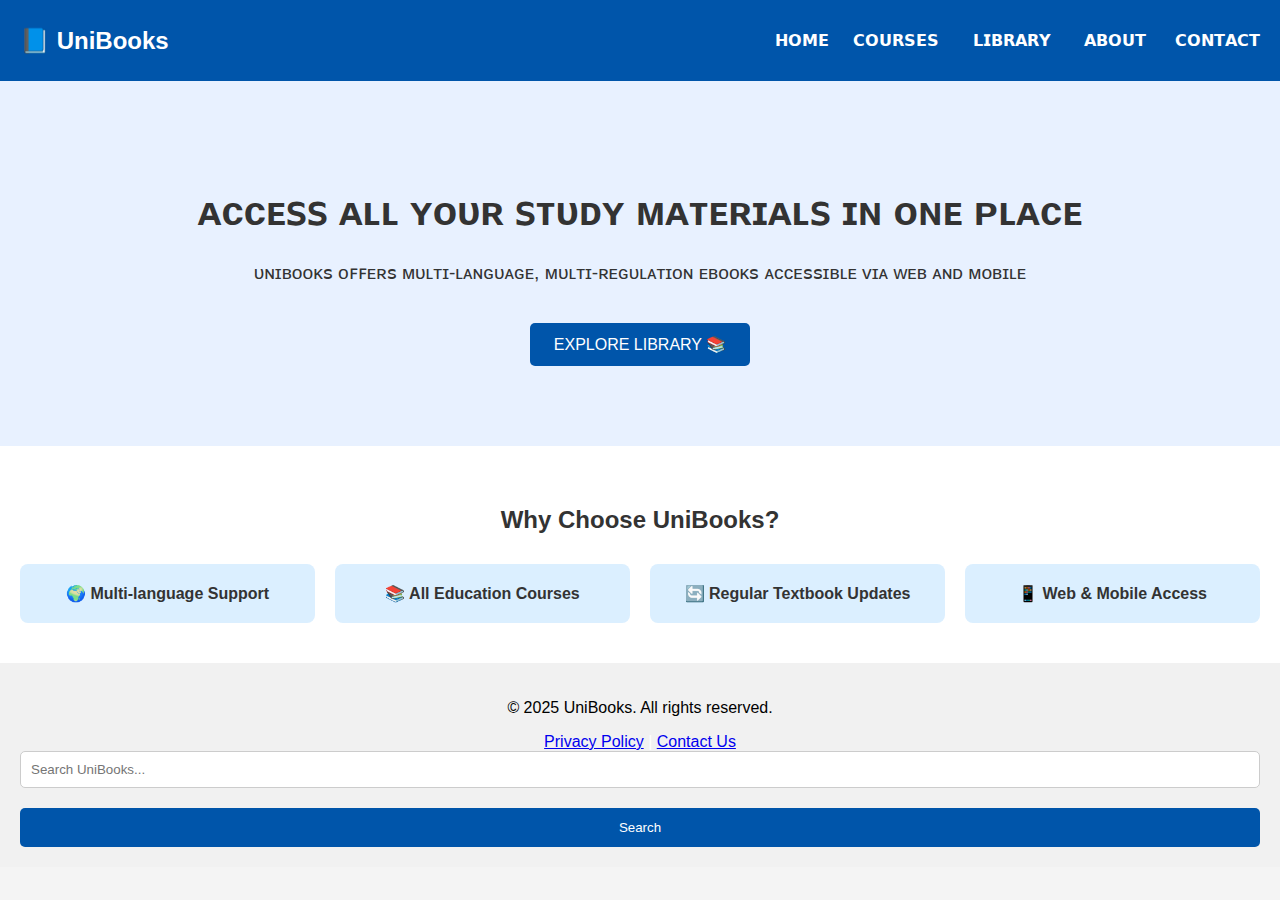
<file: index.html>
<!DOCTYPE html>
<html lang="en">
<head>
  <meta charset="UTF-8"/>
  <meta name="viewport" content="width=device-width, initial-scale=1.0"/>
  <title>UniBooks - All-in-One E-Book Platform</title>
  <link rel="stylesheet" href="style.css">
</head>
<body>

  <header>
    <nav class="navbar">
      <div class="logo">📘 UniBooks</div>
      <ul class="nav-links">
       <li><a href="index.html">𝗛𝗢𝗠𝗘</a></li>
        <li><a href="courses.html"> 𝗖𝗢𝗨𝗥𝗦𝗘𝗦</a></li>
        <li><a href="library.html">   𝗟𝗜𝗕𝗥𝗔𝗥𝗬  </a></li>
        <li><a href="about.html"> 𝗔𝗕𝗢𝗨𝗧  </a></li>
        <li><a href="contact.html">𝗖𝗢𝗡𝗧𝗔𝗖𝗧</a></li>
      </ul>
    </nav>
  </header>


  <section class="hero">
    <h1>ᴀᴄᴄᴇꜱꜱ ᴀʟʟ ʏᴏᴜʀ ꜱᴛᴜᴅʏ ᴍᴀᴛᴇʀɪᴀʟꜱ ɪɴ ᴏɴᴇ ᴘʟᴀᴄᴇ</h1>
    <p>ᴜɴɪʙᴏᴏᴋꜱ ᴏꜰꜰᴇʀꜱ ᴍᴜʟᴛɪ-ʟᴀɴɢᴜᴀɢᴇ, ᴍᴜʟᴛɪ-ʀᴇɢᴜʟᴀᴛɪᴏɴ ᴇʙᴏᴏᴋꜱ ᴀᴄᴄᴇꜱꜱɪʙʟᴇ ᴠɪᴀ ᴡᴇʙ ᴀɴᴅ ᴍᴏʙɪʟᴇ</p>
    <a href="library.html" class="cta-button">EXPLORE LIBRARY 📚</a>
  </section>

  <section class="features">
    <h2>Why Choose UniBooks?</h2>
    <div class="feature-grid">
      <div class="feature-box">🌍 Multi-language Support</div>
      <div class="feature-box">📚 All Education Courses</div>
      <div class="feature-box">🔄 Regular Textbook Updates</div>
      <div class="feature-box">📱 Web & Mobile Access</div>
    </div>
  </section>

  <footer>
    <p style="color: black;">&copy; 2025 UniBooks. All rights reserved.</p>
  <a href="/privacy">Privacy Policy</a> | 
  <a href="/contact">Contact Us</a>
    <form action="/search" method="GET">
    <input type="text" name="q" placeholder="Search UniBooks..." />
    <button type="submit">Search</button>
  </form>
  </footer>

</body>
</html>
</file>
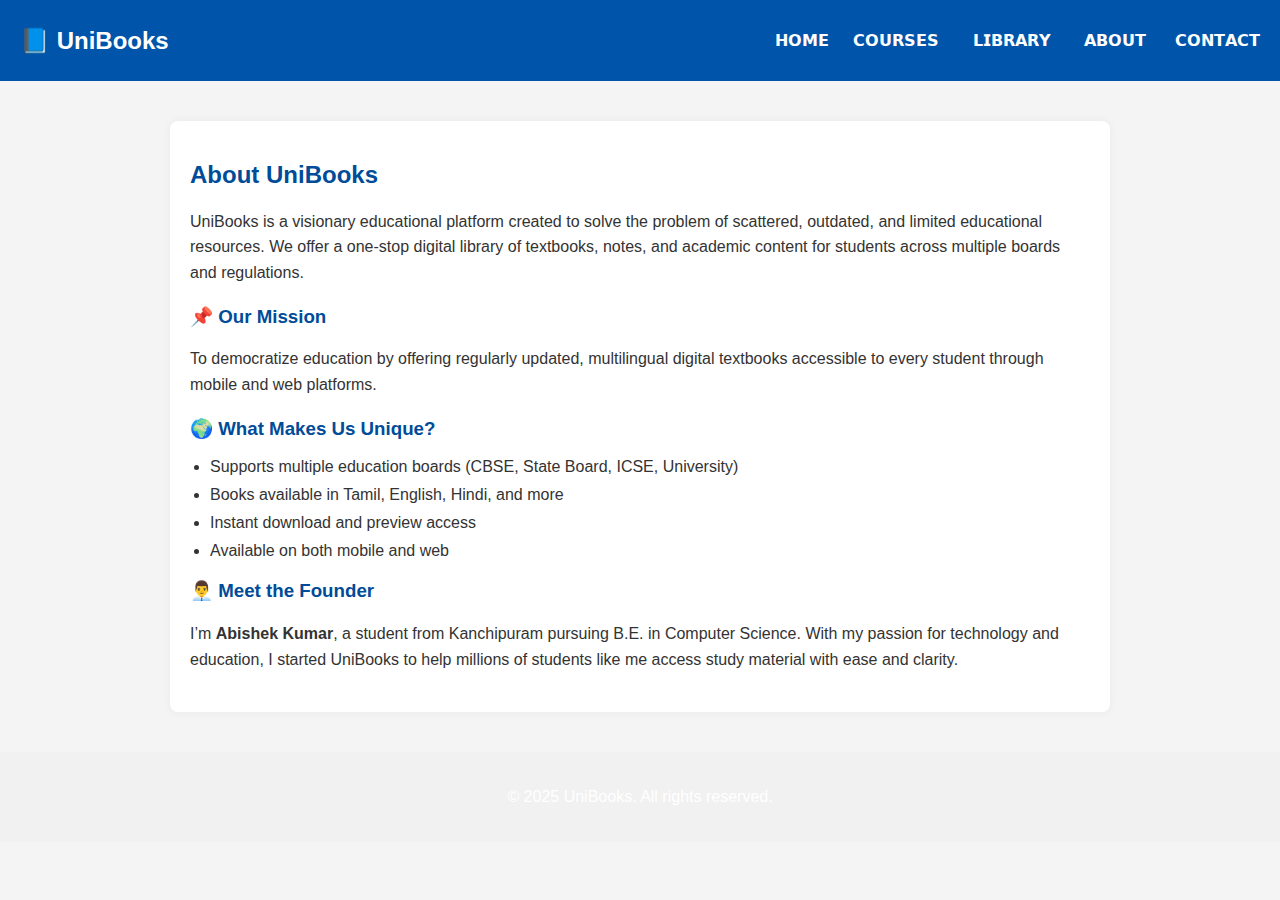
<file: About.html>
<!DOCTYPE html>
<html lang="en">
<head>
  <meta charset="UTF-8" />
  <meta name="viewport" content="width=device-width, initial-scale=1.0"/>
  <title>About Us | UniBooks</title>
  <link rel="stylesheet" href="style.css" />
</head>
<body>
  <header>
    <nav class="navbar">
      <div class="logo">📘 UniBooks</div>
      <ul class="nav-links">
        <li><a href="index.html">𝗛𝗢𝗠𝗘</a></li>
        <li><a href="courses.html"> 𝗖𝗢𝗨𝗥𝗦𝗘𝗦</a></li>
        <li><a href="library.html">   𝗟𝗜𝗕𝗥𝗔𝗥𝗬  </a></li>
        <li><a href="About.html"> 𝗔𝗕𝗢𝗨𝗧  </a></li>
        <li><a href="contact.html">𝗖𝗢𝗡𝗧𝗔𝗖𝗧</a></li>
      </ul>
    </nav>
  </header> 
  <section class="about-section">
    <h2>About UniBooks</h2>
    <p>
      UniBooks is a visionary educational platform created to solve the problem of scattered, outdated, and limited educational resources.
      We offer a one-stop digital library of textbooks, notes, and academic content for students across multiple boards and regulations.
    </p>

    <h3>📌 Our Mission</h3>
    <p>
      To democratize education by offering regularly updated, multilingual digital textbooks accessible to every student through mobile and web platforms.
    </p>

    <h3>🌍 What Makes Us Unique?</h3>
    <ul>
      <li>Supports multiple education boards (CBSE, State Board, ICSE, University)</li>
      <li>Books available in Tamil, English, Hindi, and more</li>
      <li>Instant download and preview access</li>
      <li>Available on both mobile and web</li>
    </ul>

    <h3>👨‍💼 Meet the Founder</h3>
    <p>
      I’m <strong>Abishek Kumar</strong>, a student from Kanchipuram pursuing B.E. in Computer Science. With my passion for technology and education, I started UniBooks to help millions of students like me access study material with ease and clarity.
    </p>
  </section>

  <footer>
    <p>&copy; 2025 UniBooks. All rights reserved.</p>
  </footer>

</body>
</html>
</file>
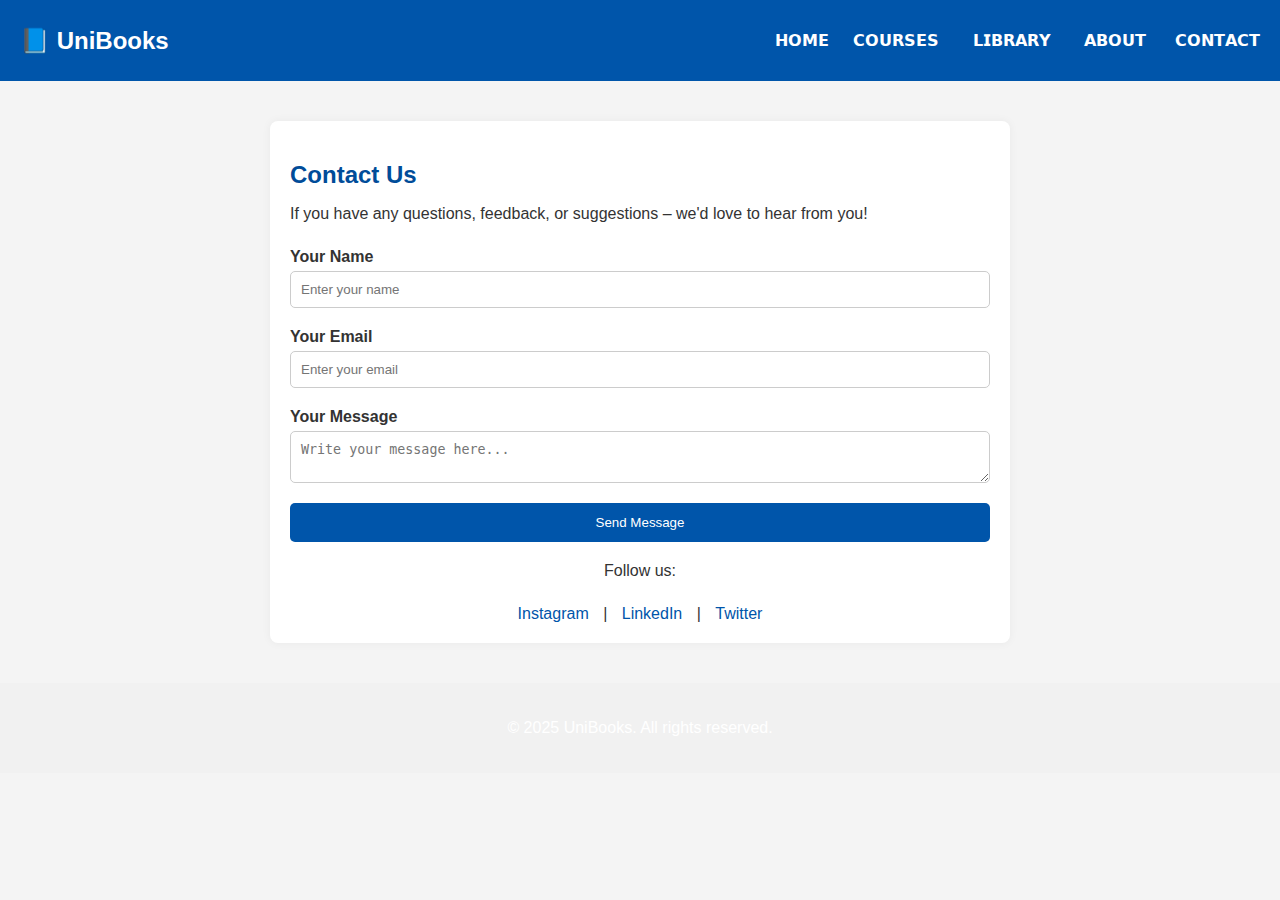
<file: Contact.html>
<!DOCTYPE html>
<html lang="en">
<head>
  <meta charset="UTF-8" />
  <meta name="viewport" content="width=device-width, initial-scale=1.0"/>
  <title>Contact Us | UniBooks</title>
  <link rel="stylesheet" href="style.css" />
</head>
<body>
  <header>
    <nav class="navbar">
      <div class="logo">📘 UniBooks</div>
      <ul class="nav-links">
        <li><a href="index.html">𝗛𝗢𝗠𝗘</a></li>
        <li><a href="courses.html"> 𝗖𝗢𝗨𝗥𝗦𝗘𝗦</a></li>
        <li><a href="library.html">   𝗟𝗜𝗕𝗥𝗔𝗥𝗬  </a></li>
        <li><a href="about.html"> 𝗔𝗕𝗢𝗨𝗧  </a></li>
        <li><a href="contact.html">𝗖𝗢𝗡𝗧𝗔𝗖𝗧</a></li>
      </ul>
    </nav>
  </header>
  <section class="contact-section">
    <h2>Contact Us</h2>
    <p>If you have any questions, feedback, or suggestions – we'd love to hear from you!</p>

    <form id="contact-form">
      <label for="name">Your Name</label>
      <input type="text" id="name" name="name" placeholder="Enter your name" required />

      <label for="email">Your Email</label>
      <input type="email" id="email" name="email" placeholder="Enter your email" required />

      <label for="message">Your Message</label>
      <textarea id="message" name="message" placeholder="Write your message here..." required></textarea>

      <button type="submit">Send Message</button>
    </form>
    <div class="social-links">
      <p>Follow us:</p>
      <a href="#">Instagram</a> | 
      <a href="#">LinkedIn</a> | 
      <a href="#">Twitter</a>
    </div>
  </section>
  <footer>
    <p>&copy; 2025 UniBooks. All rights reserved.</p>
  </footer>

  <script src="Script.js"></script>
</body>
</html>
</file>
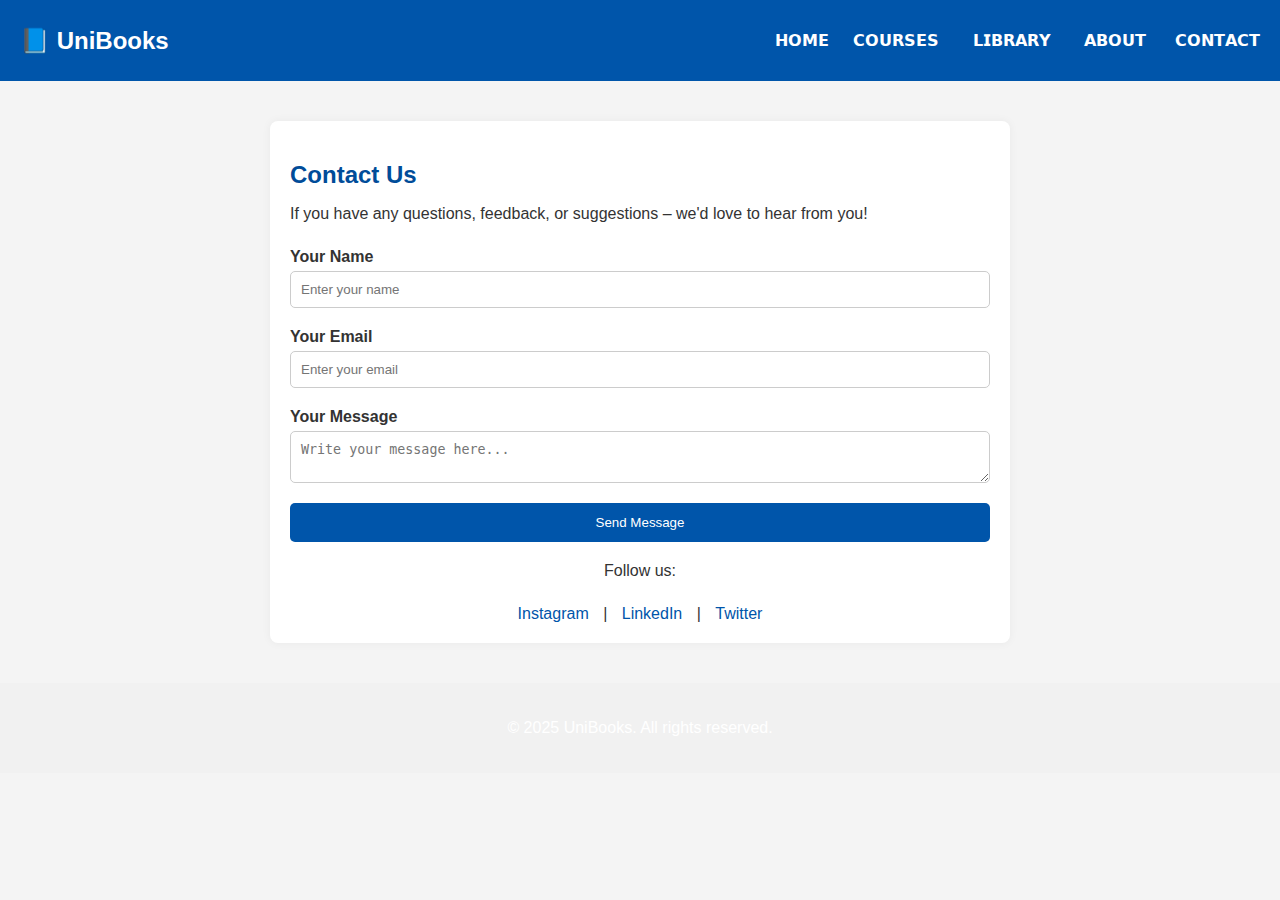
<file: contact.html>
<!DOCTYPE html>
<html lang="en">
<head>
  <meta charset="UTF-8" />
  <meta name="viewport" content="width=device-width, initial-scale=1.0"/>
  <title>Contact Us | UniBooks</title>
  <link rel="stylesheet" href="style.css" />
</head>
<body>
  <header>
    <nav class="navbar">
      <div class="logo">📘 UniBooks</div>
      <ul class="nav-links">
        <li><a href="index.html">𝗛𝗢𝗠𝗘</a></li>
        <li><a href="courses.html"> 𝗖𝗢𝗨𝗥𝗦𝗘𝗦</a></li>
        <li><a href="library.html">   𝗟𝗜𝗕𝗥𝗔𝗥𝗬  </a></li>
        <li><a href="about.html"> 𝗔𝗕𝗢𝗨𝗧  </a></li>
        <li><a href="Contact.html">𝗖𝗢𝗡𝗧𝗔𝗖𝗧</a></li>
      </ul>
    </nav>
  </header>
  <section class="contact-section">
    <h2>Contact Us</h2>
    <p>If you have any questions, feedback, or suggestions – we'd love to hear from you!</p>

    <form id="contact-form">
      <label for="name">Your Name</label>
      <input type="text" id="name" name="name" placeholder="Enter your name" required />

      <label for="email">Your Email</label>
      <input type="email" id="email" name="email" placeholder="Enter your email" required />

      <label for="message">Your Message</label>
      <textarea id="message" name="message" placeholder="Write your message here..." required></textarea>

      <button type="submit">Send Message</button>
    </form>
    <div class="social-links">
      <p>Follow us:</p>
      <a href="#">Instagram</a> | 
      <a href="#">LinkedIn</a> | 
      <a href="#">Twitter</a>
    </div>
  </section>
  <footer>
    <p>&copy; 2025 UniBooks. All rights reserved.</p>
  </footer>

  <script src="Script.js"></script>
</body>
</html>
</file>
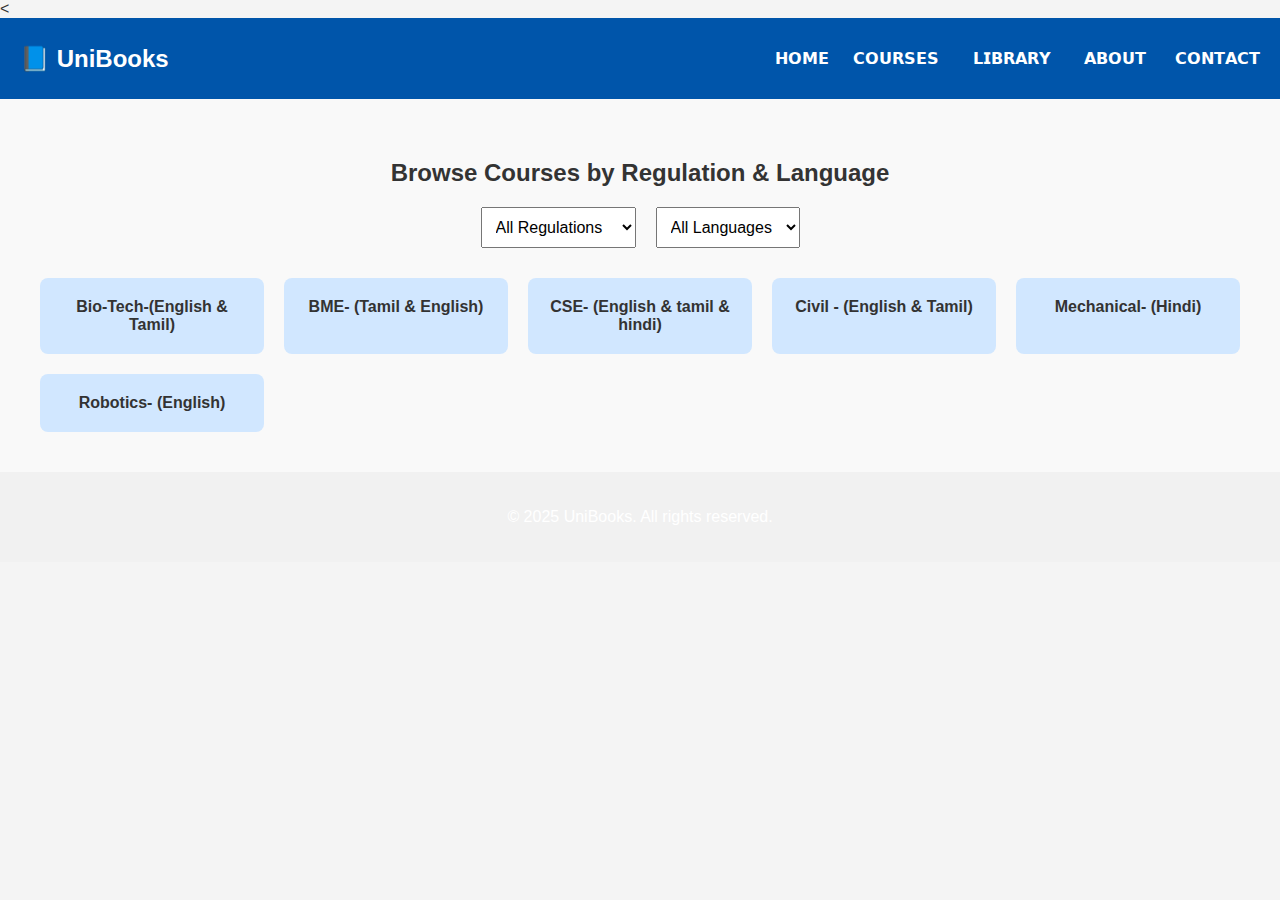
<file: Courses.html>
<<!DOCTYPE html>
<html lang="en">
<head>
  <meta charset="UTF-8" />
  <meta name="viewport" content="width=device-width, initial-scale=1.0"/>
  <title>Courses | UniBooks</title>
  <link rel="stylesheet" href="style.css"/>
</head>
<body>
    
    <nav class="navbar">
      <div class="logo">📘 UniBooks</div>
      <ul class="nav-links">
        <li><a href="index.html">𝗛𝗢𝗠𝗘</a></li>
        <li><a href="Courses.html"> 𝗖𝗢𝗨𝗥𝗦𝗘𝗦</a></li>
        <li><a href="library.html">   𝗟𝗜𝗕𝗥𝗔𝗥𝗬  </a></li>
        <li><a href="about.html"> 𝗔𝗕𝗢𝗨𝗧  </a></li>
        <li><a href="contact.html">𝗖𝗢𝗡𝗧𝗔𝗖𝗧</a></li>
      </ul>
    </nav>
  </header>

  <section class="courses-section">
    <h2>Browse Courses by Regulation & Language</h2>

    <div class="filters">
      <select id="regulation-filter">
        <option value="all">All Regulations</option>
        <option value="cbse">2021</option>
        <option value="state">2022</option>
        <option value="icse">2017</option>
        <option value="anna">Anna University</option>
      </select>

      <select id="language-filter">
        <option value="all">All Languages</option>
        <option value="english">English</option>
        <option value="tamil">Tamil</option>
        <option value="hindi">Hindi</option>
      </select>
    </div>

    <div class="course-grid" id="course-grid">
      <div class="course-card" data-regulation="cbse" data-language="english">Bio-Tech-(English & Tamil)</div>
      <div class="course-card" data-regulation="state" data-language="tamil">BME- (Tamil & English)</div>
      <div class="course-card" data-regulation="icse" data-language="english">CSE-  (English & tamil & hindi)</div>
      <div class="course-card" data-regulation="anna" data-language="english">Civil -  (English & Tamil)</div>
      <div class="course-card" data-regulation="cbse" data-language="hindi">Mechanical- (Hindi)</div>
      <div class="course-card" data-regulation="state" data-language="english">Robotics-  (English)</div>
    </div>
  </section>


  <footer>
    <p>&copy; 2025 UniBooks. All rights reserved.</p>
  </footer>

  <script src="Script.js"></script>
</body>
</html>
</file>
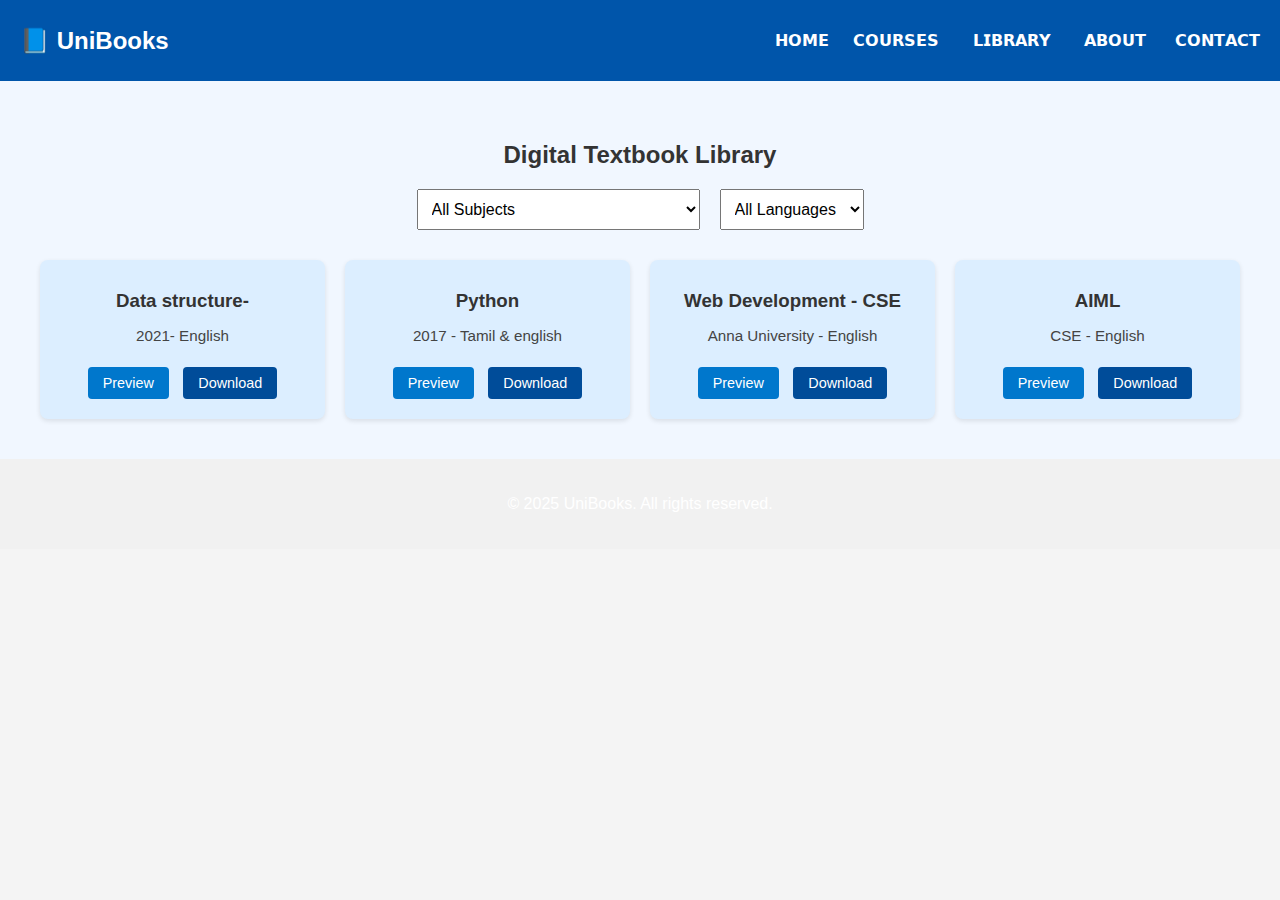
<file: library.html>
<!DOCTYPE html>
<html lang="en">
<head>
  <meta charset="UTF-8" />
  <meta name="viewport" content="width=device-width, initial-scale=1.0"/>
  <title>Library | UniBooks</title>
  <link rel="stylesheet" href="style.css" />
</head>
<body>

  <header>
    <nav class="navbar">
      <div class="logo">📘 UniBooks</div>
      <ul class="nav-links">
       <li><a href="index.html">𝗛𝗢𝗠𝗘</a></li>
        <li><a href="courses.html"> 𝗖𝗢𝗨𝗥𝗦𝗘𝗦</a></li>
        <li><a href="library.html">   𝗟𝗜𝗕𝗥𝗔𝗥𝗬  </a></li>
        <li><a href="about.html"> 𝗔𝗕𝗢𝗨𝗧  </a></li>
        <li><a href="contact.html">𝗖𝗢𝗡𝗧𝗔𝗖𝗧</a></li>
      </ul>
    </nav>
  </header>

  <section class="library-section">
    <h2>Digital Textbook Library</h2>


    <div class="filters">
      <select id="subject-filter">
        <option value="all">All Subjects</option>
        <option value="maths">DATA SCIENCE</option>
        <option value="physics">OOSE</option>
        <option value="cse">OOPS</option>
        <option value="bio">PYTHON</option>
        <option value="maths">DATA structure-</option>
        <option value="physics">DIGITAL MARKETING</option>
        <option value="cse">HUMAN VALUES AND ETHICS</option>
        <option value="bio">IT IN AGIRICULUTURE SYSTEM</option>
      </select>

      <select id="lang-filter">
        <option value="all">All Languages</option>
        <option value="english">English</option>
        <option value="tamil">Tamil</option>
      </select>
    </div>

    <div class="book-grid" id="book-grid">
      <div class="book-card" data-subject="CSE" data-lang="english">
        <h3>Data structure-</h3>
        <p>2021- English</p>
        <a href="#" class="btn">Preview</a>
        <a href="#" class="btn download">Download</a>
      </div>
      <div class="book-card" data-subject="CSE" data-lang="tamil & English">
        <h3>Python</h3>
        <p>2017 - Tamil & english</p>
        <a href="#" class="btn">Preview</a>
        <a href="#" class="btn download">Download</a>
      </div>
      <div class="book-card" data-subject="CSE" data-lang="english">
        <h3>Web Development - CSE</h3>
        <p>Anna University - English</p>
        <a href="#" class="btn">Preview</a>
        <a href="#" class="btn download">Download</a>
      </div>
      <div class="book-card" data-subject="CSE" data-lang="english">
        <h3>AIML</h3>
        <p>CSE - English</p>
        <a href="#" class="btn">Preview</a>
        <a href="#" class="btn download">Download</a>
      </div>
    </div>
  </section>

  <footer>
    <p>&copy; 2025 UniBooks. All rights reserved.</p>
  </footer>

  <script src="Script.js"></script>
</body>
</html>
</file>
<file: style.css>
body {
  font-family: Arial, sans-serif;
  margin: 0;
  padding: 0;
  background: #f4f4f4;
  color: #333;
}

.navbar {
  background: #0055aa;
  color: #fff;
  padding: 15px 20px;
  display: flex;
  justify-content: space-between;
  align-items: center;
}
.logo {
  font-size: 1.5em;
  font-weight: bold;
}
.nav-links {
  list-style: none;
  display: flex;
  gap: 20px;
}
.nav-links li a {
  color: #fff;
  text-decoration: none;
}

.hero {
  background: #e8f1ff;
  padding: 80px 20px;
  text-align: center;
}
.hero h1 {
  font-size: 2.5em;
}
.hero p {
  font-size: 1.2em;
}
.cta-button {
  display: inline-block;
  margin-top: 20px;
  background: #0055aa;
  color: #fff;
  padding: 12px 24px;
  text-decoration: none;
  border-radius: 5px;
}

.features {
  padding: 40px 20px;
  background: #fff;
}
.features h2 {
  text-align: center;
  margin-bottom: 30px;
}
.feature-grid {
  display: grid;
  grid-template-columns: repeat(auto-fit, minmax(180px, 1fr));
  gap: 20px;
}
.feature-box {
  background: #dbefff;
  padding: 20px;
  text-align: center;
  border-radius: 8px;
  font-weight: bold;
}

footer {
  background: #003366;
  color: #fff;
  text-align: center;
  padding: 15px 0;
}

.courses-section {
  padding: 40px 20px;
  background: #f9f9f9;
}
.courses-section h2 {
  text-align: center;
  margin-bottom: 20px;
}

.filters {
  display: flex;
  justify-content: center;
  gap: 20px;
  margin-bottom: 30px;
}
.filters select {
  padding: 10px;
  font-size: 1em;
}

.course-grid {
  display: grid;
  grid-template-columns: repeat(auto-fit, minmax(220px, 1fr));
  gap: 20px;
  padding: 0 20px;
}
.course-card {
  background: #d1e7ff;
  padding: 20px;
  border-radius: 8px;
  text-align: center;
  font-weight: bold;
  transition: 0.3s;
}
.course-card:hover {
  background: #b4d9ff;
}

.library-section {
  padding: 40px 20px;
  background: #f1f7ff;
}
.library-section h2 {
  text-align: center;
  margin-bottom: 20px;
}

.book-grid {
  display: grid;
  grid-template-columns: repeat(auto-fit, minmax(220px, 1fr));
  gap: 20px;
  padding: 0 20px;
}
.book-card {
  background: #dceeff;
  padding: 20px;
  border-radius: 8px;
  text-align: center;
  box-shadow: 0 2px 5px rgba(0,0,0,0.1);
}
.book-card h3 {
  margin: 10px 0;
}
.book-card p {
  font-size: 0.95em;
  color: #444;
}
.book-card .btn {
  display: inline-block;
  margin: 8px 5px 0;
  padding: 8px 15px;
  background: #0077cc;
  color: white;
  text-decoration: none;
  border-radius: 4px;
  font-size: 0.9em;
}
.book-card .btn.download {
  background: #004c99;
}
.book-card .btn:hover {
  background: #0055aa;
}
/* ===== About Page Styling ===== */
.about-section {
  max-width: 900px;
  margin: 40px auto;
  padding: 20px;
  background: #fff;
  border-radius: 8px;
  box-shadow: 0 0 10px rgba(0,0,0,0.05);
}
.about-section h2, .about-section h3 {
  color: #004c99;
}
.about-section p {
  line-height: 1.6;
  margin-bottom: 20px;
}
.about-section ul {
  padding-left: 20px;
  margin-bottom: 20px;
}
.about-section ul li {
  margin-bottom: 10px;
}
/* ===== Contact Page Styling ===== */
.contact-section {
  max-width: 700px;
  margin: 40px auto;
  padding: 20px;
  background: #ffffff;
  border-radius: 8px;
  box-shadow: 0 0 10px rgba(0,0,0,0.05);
}
.contact-section h2 {
  color: #004c99;
  margin-bottom: 10px;
}
.contact-section p {
  margin-bottom: 25px;
  font-size: 1em;
}
form {
  display: flex;
  flex-direction: column;
}
form label {
  margin-bottom: 5px;
  font-weight: bold;
}
form input, form textarea {
  padding: 10px;
  margin-bottom: 20px;
  border: 1px solid #ccc;
  border-radius: 5px;
}
form button {
  background-color: #0055aa;
  color: white;
  padding: 12px;
  border: none;
  cursor: pointer;
  border-radius: 5px;
}
form button:hover {
  background-color: #003d80;
}
.social-links {
  text-align: center;
  margin-top: 20px;
}
.social-links a {
  color: #0055aa;
  text-decoration: none;
  margin: 0 10px;
}
.social-links a:hover {
  text-decoration: underline;
}
 footer {
    text-align: center;
    padding: 20px;
    background-color: #f1f1f1;
  }

  .search-input {
    padding: 5px;
    font-size: 14px;
    width: 150px;
  }

  .search-btn {
    padding: 3px 8px;
    font-size: 12px;
    background-color: #333;
    color: white;
    border: none;
    border-radius: 4px;
    cursor: pointer;
  }

  .search-btn:hover {
    background-color: #555;
  }
</file>
